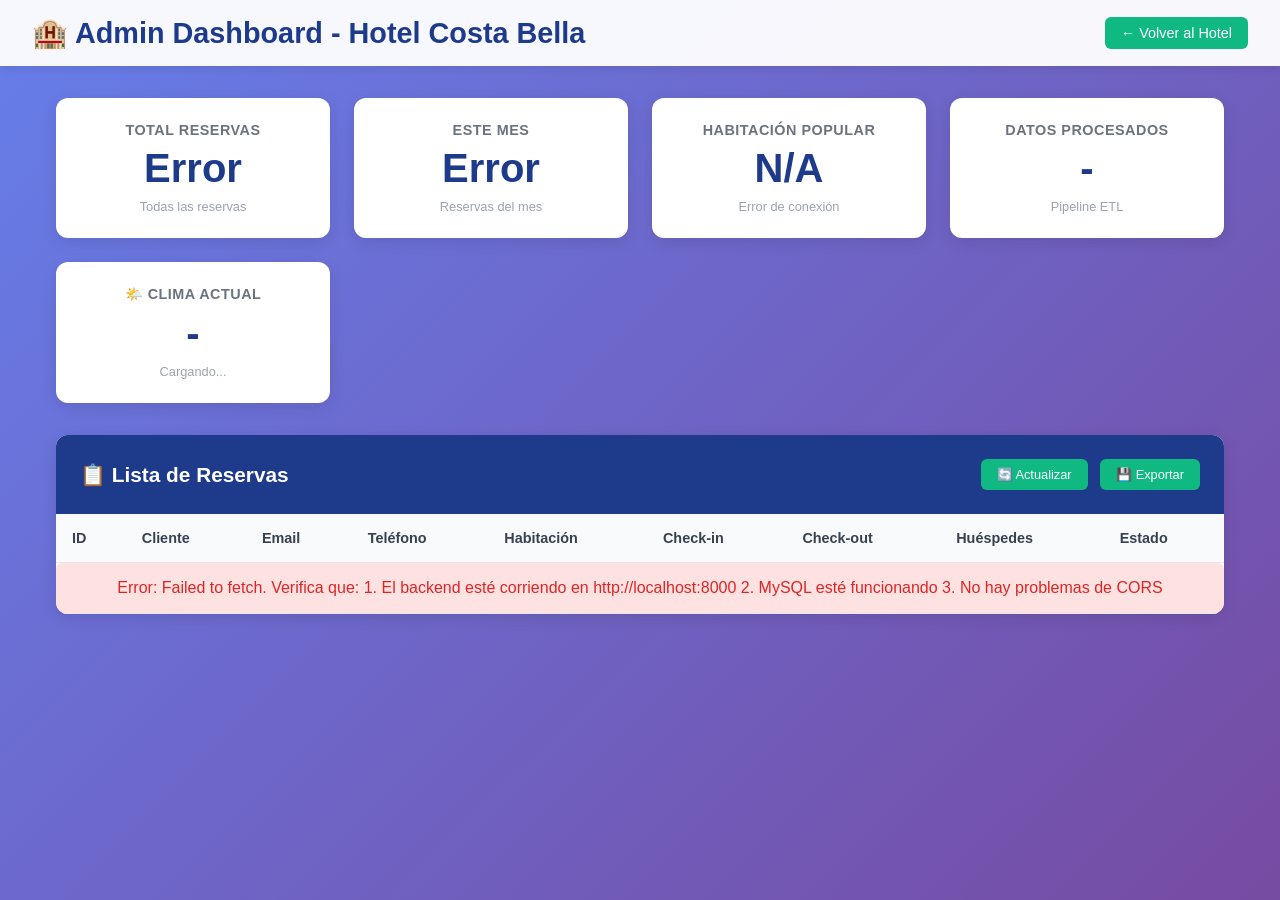
<file: frontend/admin.html>
<!DOCTYPE html>
<html lang="es">
<head>
    <meta charset="UTF-8">
    <meta name="viewport" content="width=device-width, initial-scale=1.0">
    <title>Admin Dashboard - Hotel Costa Bella</title>
    <style>
        * {
            margin: 0;
            padding: 0;
            box-sizing: border-box;
        }

        body {
            font-family: 'Segoe UI', Tahoma, Geneva, Verdana, sans-serif;
            background: linear-gradient(135deg, #667eea 0%, #764ba2 100%);
            min-height: 100vh;
            color: #333;
        }

        .header {
            background: rgba(255, 255, 255, 0.95);
            padding: 1rem 2rem;
            box-shadow: 0 2px 10px rgba(0,0,0,0.1);
            display: flex;
            justify-content: space-between;
            align-items: center;
        }

        .header h1 {
            color: #1e3a8a;
            font-size: 1.8rem;
        }

        .back-btn {
            background: #10b981;
            color: white;
            padding: 0.5rem 1rem;
            border: none;
            border-radius: 6px;
            cursor: pointer;
            text-decoration: none;
            font-size: 0.9rem;
        }

        .back-btn:hover {
            background: #059669;
        }

        .container {
            max-width: 1200px;
            margin: 2rem auto;
            padding: 0 1rem;
        }

        .stats-grid {
            display: grid;
            grid-template-columns: repeat(auto-fit, minmax(250px, 1fr));
            gap: 1.5rem;
            margin-bottom: 2rem;
        }

        .stat-card {
            background: white;
            padding: 1.5rem;
            border-radius: 12px;
            box-shadow: 0 4px 15px rgba(0,0,0,0.1);
            text-align: center;
        }

        .stat-card h3 {
            color: #6b7280;
            font-size: 0.9rem;
            margin-bottom: 0.5rem;
            text-transform: uppercase;
            letter-spacing: 0.5px;
        }

        .stat-card .number {
            font-size: 2.5rem;
            font-weight: bold;
            color: #1e3a8a;
            margin-bottom: 0.5rem;
        }

        .stat-card .subtitle {
            color: #9ca3af;
            font-size: 0.8rem;
        }

        .reservations-section {
            background: white;
            border-radius: 12px;
            box-shadow: 0 4px 15px rgba(0,0,0,0.1);
            overflow: hidden;
        }

        .section-header {
            background: #1e3a8a;
            color: white;
            padding: 1.5rem;
            display: flex;
            justify-content: space-between;
            align-items: center;
        }

        .section-header h2 {
            font-size: 1.3rem;
        }

        .refresh-btn, .export-btn {
            background: #10b981;
            color: white;
            border: none;
            padding: 0.5rem 1rem;
            border-radius: 6px;
            cursor: pointer;
            margin-left: 0.5rem;
            font-size: 0.8rem;
        }

        .refresh-btn:hover, .export-btn:hover {
            background: #059669;
        }

        .table-container {
            overflow-x: auto;
        }

        table {
            width: 100%;
            border-collapse: collapse;
        }

        th, td {
            text-align: left;
            padding: 1rem;
            border-bottom: 1px solid #e5e7eb;
        }

        th {
            background: #f9fafb;
            font-weight: 600;
            color: #374151;
            font-size: 0.9rem;
        }

        tbody tr:hover {
            background: #f3f4f6;
        }

        .status-active {
            color: #10b981;
            font-weight: 600;
        }

        .status-pending {
            color: #f59e0b;
            font-weight: 600;
        }

        .loading {
            text-align: center;
            padding: 2rem;
            color: #6b7280;
        }

        .error {
            background: #fee2e2;
            color: #dc2626;
            padding: 1rem;
            border-radius: 6px;
            margin: 1rem;
            text-align: center;
        }

        .room-type {
            display: inline-block;
            background: #e0e7ff;
            color: #3730a3;
            padding: 0.25rem 0.5rem;
            border-radius: 4px;
            font-size: 0.8rem;
            font-weight: 500;
        }

        @media (max-width: 768px) {
            .header {
                flex-direction: column;
                gap: 1rem;
            }

            .stats-grid {
                grid-template-columns: 1fr;
            }

            .section-header {
                flex-direction: column;
                gap: 1rem;
                text-align: center;
            }
        }
    </style>
</head>
<body>
    <div class="header">
        <h1>🏨 Admin Dashboard - Hotel Costa Bella</h1>
        <a href="index.html" class="back-btn">← Volver al Hotel</a>
    </div>

    <div class="container">
        <div class="stats-grid" id="statsGrid">
            <div class="stat-card">
                <h3>Total Reservas</h3>
                <div class="number" id="totalReservations">-</div>
                <div class="subtitle">Todas las reservas</div>
            </div>
            <div class="stat-card">
                <h3>Este Mes</h3>
                <div class="number" id="monthlyReservations">-</div>
                <div class="subtitle">Reservas del mes</div>
            </div>
            <div class="stat-card">
                <h3>Habitación Popular</h3>
                <div class="number" id="popularRoomCount">-</div>
                <div class="subtitle" id="popularRoomName">-</div>
            </div>
            <div class="stat-card">
                <h3>Datos Procesados</h3>
                <div class="number" id="processedData">-</div>
                <div class="subtitle">Pipeline ETL</div>
            </div>
            <div class="stat-card">
                <h3>🌤️ Clima Actual</h3>
                <div class="number" id="weatherTemp">-</div>
                <div class="subtitle" id="weatherDesc">Cargando...</div>
            </div>
        </div>

        <div class="reservations-section">
            <div class="section-header">
                <h2>📋 Lista de Reservas</h2>
                <div>
                    <button class="refresh-btn" onclick="loadData()">🔄 Actualizar</button>
                    <button class="export-btn" onclick="exportData()">💾 Exportar</button>
                </div>
            </div>
            
            <div class="table-container">
                <table id="reservationsTable">
                    <thead>
                        <tr>
                            <th>ID</th>
                            <th>Cliente</th>
                            <th>Email</th>
                            <th>Teléfono</th>
                            <th>Habitación</th>
                            <th>Check-in</th>
                            <th>Check-out</th>
                            <th>Huéspedes</th>
                            <th>Estado</th>
                        </tr>
                    </thead>
                    <tbody id="reservationsBody">
                        <tr>
                            <td colspan="9" class="loading">Cargando reservas...</td>
                        </tr>
                    </tbody>
                </table>
            </div>
        </div>
    </div>

    <script>
        const API = "http://localhost:8000";
        let allReservations = [];

        // Cargar datos al iniciar la página
        document.addEventListener('DOMContentLoaded', loadData);

        async function loadData() {
            console.log("🔄 Cargando datos del dashboard...");
            
            try {
                // Mostrar loading
                document.getElementById('reservationsBody').innerHTML = 
                    '<tr><td colspan="9" class="loading">Cargando datos...</td></tr>';

                // Primero probar conectividad básica
                console.log("🔍 Probando conectividad con backend...");
                
                const healthCheck = await fetch(`${API}/health`);
                if (!healthCheck.ok) {
                    throw new Error(`Backend no responde: ${healthCheck.status}`);
                }
                console.log("✅ Backend responde correctamente");

                // Cargar estadísticas y reservas en paralelo
                console.log("📊 Cargando estadísticas...");
                const statsResponse = await fetch(`${API}/api/stats/reservations`);
                if (!statsResponse.ok) {
                    throw new Error(`Error en estadísticas: ${statsResponse.status} ${statsResponse.statusText}`);
                }
                const stats = await statsResponse.json();
                console.log("✅ Estadísticas obtenidas:", stats);
                updateStats(stats);

                console.log("📋 Cargando reservas...");
                const reservationsResponse = await fetch(`${API}/reservations`);
                if (!reservationsResponse.ok) {
                    throw new Error(`Error en reservas: ${reservationsResponse.status} ${reservationsResponse.statusText}`);
                }
                const reservations = await reservationsResponse.json();
                console.log("✅ Reservas obtenidas:", reservations);
                allReservations = reservations;
                displayReservations(reservations);

                console.log("📈 Cargando datos procesados...");
                const cleanedResponse = await fetch(`${API}/api/cleaned-reservations`);
                if (cleanedResponse.ok) {
                    const cleaned = await cleanedResponse.json();
                    document.getElementById('processedData').textContent = cleaned.length;
                    console.log("✅ Datos procesados obtenidos:", cleaned.length);
                } else {
                    console.log("⚠️ No se pudieron cargar datos procesados");
                    document.getElementById('processedData').textContent = '0';
                }

                console.log("🌤️ Cargando datos del clima...");
                const weatherResponse = await fetch(`${API}/api/weather/San José`);
                if (weatherResponse.ok) {
                    const weather = await weatherResponse.json();
                    document.getElementById('weatherTemp').textContent = `${Math.round(weather.temperature)}°C`;
                    document.getElementById('weatherDesc').textContent = weather.description;
                    console.log("✅ Datos del clima obtenidos:", weather);
                } else {
                    console.log("⚠️ No se pudieron cargar datos del clima");
                    document.getElementById('weatherTemp').textContent = '25°C';
                    document.getElementById('weatherDesc').textContent = 'No disponible';
                }

                console.log(`🎉 Dashboard cargado exitosamente con ${reservations.length} reservas`);

            } catch (error) {
                console.error('❌ Error detallado:', error);
                const errorMessage = `Error: ${error.message}. Verifica que:
1. El backend esté corriendo en http://localhost:8000
2. MySQL esté funcionando
3. No hay problemas de CORS`;
                
                document.getElementById('reservationsBody').innerHTML = 
                    `<tr><td colspan="9" class="error">${errorMessage}</td></tr>`;
                
                // Mostrar estadísticas de error
                updateStats({
                    total_reservations: "Error",
                    monthly_reservations: "Error", 
                    most_popular_room: ["Error de conexión", "N/A"]
                });
            }
        }

        function updateStats(stats) {
            document.getElementById('totalReservations').textContent = stats.total_reservations;
            document.getElementById('monthlyReservations').textContent = stats.monthly_reservations;
            
            if (stats.most_popular_room && Array.isArray(stats.most_popular_room)) {
                document.getElementById('popularRoomCount').textContent = stats.most_popular_room[1];
                document.getElementById('popularRoomName').textContent = stats.most_popular_room[0];
            } else {
                document.getElementById('popularRoomCount').textContent = '0';
                document.getElementById('popularRoomName').textContent = 'Sin datos';
            }
        }

        function displayReservations(reservations) {
            const tbody = document.getElementById('reservationsBody');
            
            if (!reservations || reservations.length === 0) {
                tbody.innerHTML = '<tr><td colspan="9" class="loading">No hay reservas disponibles</td></tr>';
                return;
            }

            tbody.innerHTML = reservations.map(reservation => {
                const checkinDate = reservation.checkin_date ? new Date(reservation.checkin_date).toLocaleDateString('es-ES') : 'N/A';
                const checkoutDate = reservation.checkout_date ? new Date(reservation.checkout_date).toLocaleDateString('es-ES') : 'N/A';
                const status = new Date(reservation.checkin_date) > new Date() ? 'Confirmada' : 'Activa';
                const statusClass = new Date(reservation.checkin_date) > new Date() ? 'status-pending' : 'status-active';
                
                return `
                    <tr>
                        <td><strong>#${reservation.id}</strong></td>
                        <td><strong>${reservation.first_name} ${reservation.last_name}</strong></td>
                        <td>${reservation.email || 'N/A'}</td>
                        <td>${reservation.phone || 'N/A'}</td>
                        <td><span class="room-type">${reservation.room_type}</span></td>
                        <td>${checkinDate}</td>
                        <td>${checkoutDate}</td>
                        <td>${reservation.guests || 1}</td>
                        <td><span class="${statusClass}">${status}</span></td>
                    </tr>
                `;
            }).join('');
        }

        function exportData() {
            if (!allReservations.length) {
                alert('No hay datos para exportar');
                return;
            }

            const exportData = {
                fecha_exportacion: new Date().toISOString(),
                total_reservas: allReservations.length,
                reservas: allReservations
            };
            
            const dataStr = JSON.stringify(exportData, null, 2);
            const dataBlob = new Blob([dataStr], {type: 'application/json'});
            
            const link = document.createElement('a');
            link.href = URL.createObjectURL(dataBlob);
            link.download = `reservas_hotel_${new Date().toISOString().split('T')[0]}.json`;
            link.click();
            
            console.log("💾 Datos exportados:", exportData);
            alert(`💾 ${allReservations.length} reservas exportadas correctamente`);
        }
    </script>
</body>
</html>
</file>
